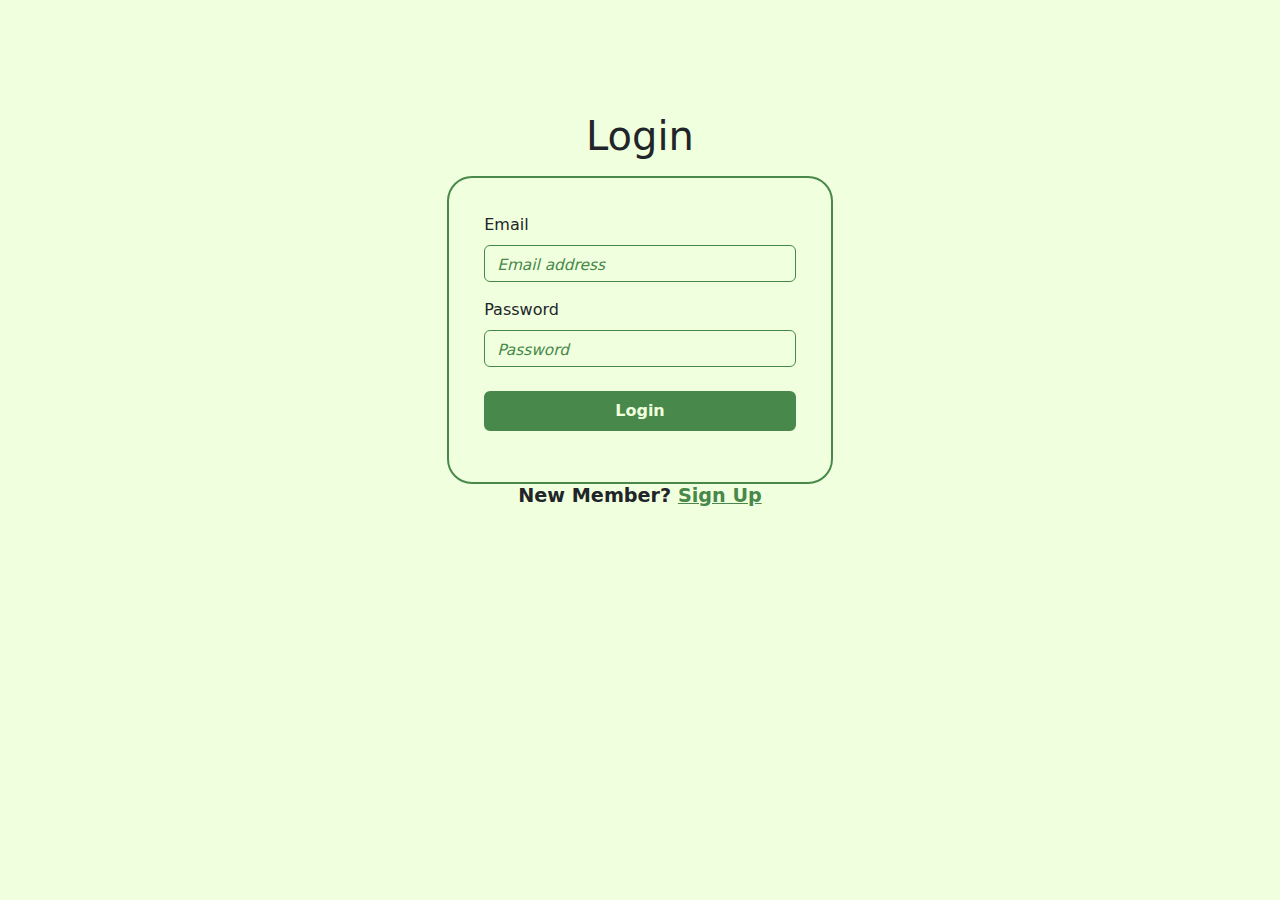
<file: loginForm.html>
<!DOCTYPE html>
<html lang="en">

<head>
   <meta charset="UTF-8">
   <meta name="viewport" content="width=device-width, initial-scale=1.0">
   <link rel="stylesheet" href="./assets/css/bootstrap.min.css">
   <link rel="stylesheet" href="./assets/css/login.css">
   <title>Login | Restaurant</title>
</head>

<body>

   <div class="container">
      <div class="login-form">
         <h1 class="mb-3">Login</h1>
         <div class=" ">

            <form class="form">
               <div class=" login-card">
                  <div class="mb-3">
                     <label for="email" class="form-label">Email</label>
                     <input type="email" class="form-control" name="email" id="Email" placeholder="Email address" />
                  </div>
                  <div class="mb-3">
                     <label for="password" class="form-label">Password</label>
                     <input type="password" class="form-control" name="password" id="password" placeholder="Password" />
                  </div>


                  <div class="mb-3 mt-4">
                     <a href="./index.html"><button type="button" class="btn w-100 login-form-btn">Login</button></a>
                  </div>
               </div>
            </form>
            <div>
               <h5>New Member? <a href="./signupForm.html" class="sign-up-a">Sign Up</a></h5>
            </div>
         </div>
      </div>


</body>

</html>
</file>
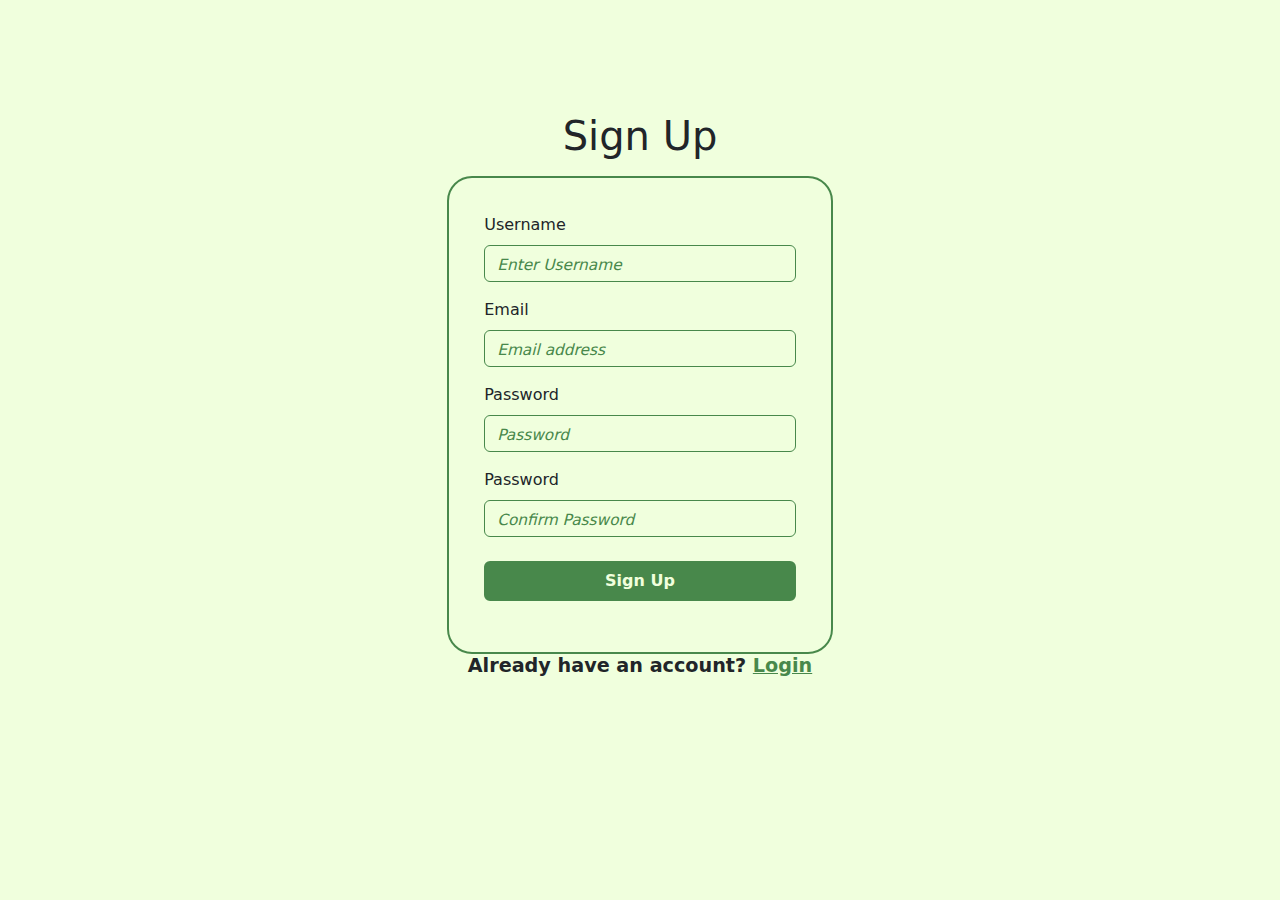
<file: signupForm.html>
<!DOCTYPE html>
<html lang="en">

<head>
   <meta charset="UTF-8">
   <meta name="viewport" content="width=device-width, initial-scale=1.0">
   <title>Document</title>
</head>

<body>
   <!DOCTYPE html>
   <html lang="en">

   <head>
      <meta charset="UTF-8">
      <meta name="viewport" content="width=device-width, initial-scale=1.0">
      <link rel="stylesheet" href="./assets/css/bootstrap.min.css">
      <link rel="stylesheet" href="./assets/css/login.css">
      <title>Sign Up | Restaurant</title>
   </head>

   <body>

      <div class="container">
         <div class="login-form">
            <h1 class="mb-3">Sign Up</h1>
            <div class=" ">
               <form class="form">
                  <div class=" login-card">
                     <div class="mb-3">
                        <label for="username" class="form-label">Username</label>
                        <input type="email" class="form-control" name="username" id="username"
                           placeholder="Enter Username" />
                     </div>
                     <div class="mb-3">
                        <label for="email" class="form-label">Email</label>
                        <input type="email" class="form-control" name="email" id="Email" placeholder="Email address" />
                     </div>
                     <div class="mb-3">
                        <label for="password" class="form-label">Password</label>
                        <input type="password" class="form-control" name="password" id="password"
                           placeholder="Password" />
                     </div>
                     <div class="mb-3 w-100">
                        <label for="confirmPassword" class="form-label">Password</label>
                        <input type="password" class="form-control" name="confirmPassword" id="confirmPassword"
                           placeholder="Confirm Password" />
                     </div>

                     <div class="mb-3 mt-4">
                        <a href="./index.html"><button type="button" class="btn w-100 login-form-btn">Sign
                              Up</button></a>
                     </div>
                  </div>
               </form>
               <div>
                  <h5>Already have an account? <a class="sign-up-a">Login</a></h5>
               </div>
            </div>
         </div>


   </body>

   </html>
</body>

</html>
</file>
<file: assets/css/login.css>
body {
  background-color: #f0ffdd;
}
.container {
  height: 100vh !important;
  background: #f0ffdd;
}
.login-form {
  display: flex;
  justify-content: space-between;
  align-items: center;
  flex-direction: column;
}
.login-form h1 {
  font-size: 2.5em;
  margin-top: 10%;
  
}
.form {
  padding: 1em;
  background-color: transparent;
  border-radius: 25px;
  border: 2px solid #48884b;
}
.login-card {
  width: 350px;
  margin: 0 auto;
  background-color: transparent;

  padding: 1.2em;
}
.form-control {
  background-color: transparent;
  border: 1px solid #48884b;
  font-size: 1.2em;
  line-height: 1;
}
.form-control:focus {
  background-color: transparent;
  outline: none;
  border: 1px solid #48884b;
}
.form-control::placeholder {
  font-size: 0.8em;
  font-style: italic;
  color: #48884b;
}
.login-form h5 {
  text-align: center;
  font-size: 1.2em;
  font-weight: 600;
}
.login-form-btn {
  background-color: #48884b;
  color: #f0ffdd;
  font-size: 1em;
  font-weight: 600;
  border: 2px solid #48884b;
}
.login-form-btn:hover {
  border: 2px solid #48884b;
  color: #48884b;
}
.sign-up-a{
   text-decoration: underline;
   color: #48884b;
}
</file>
